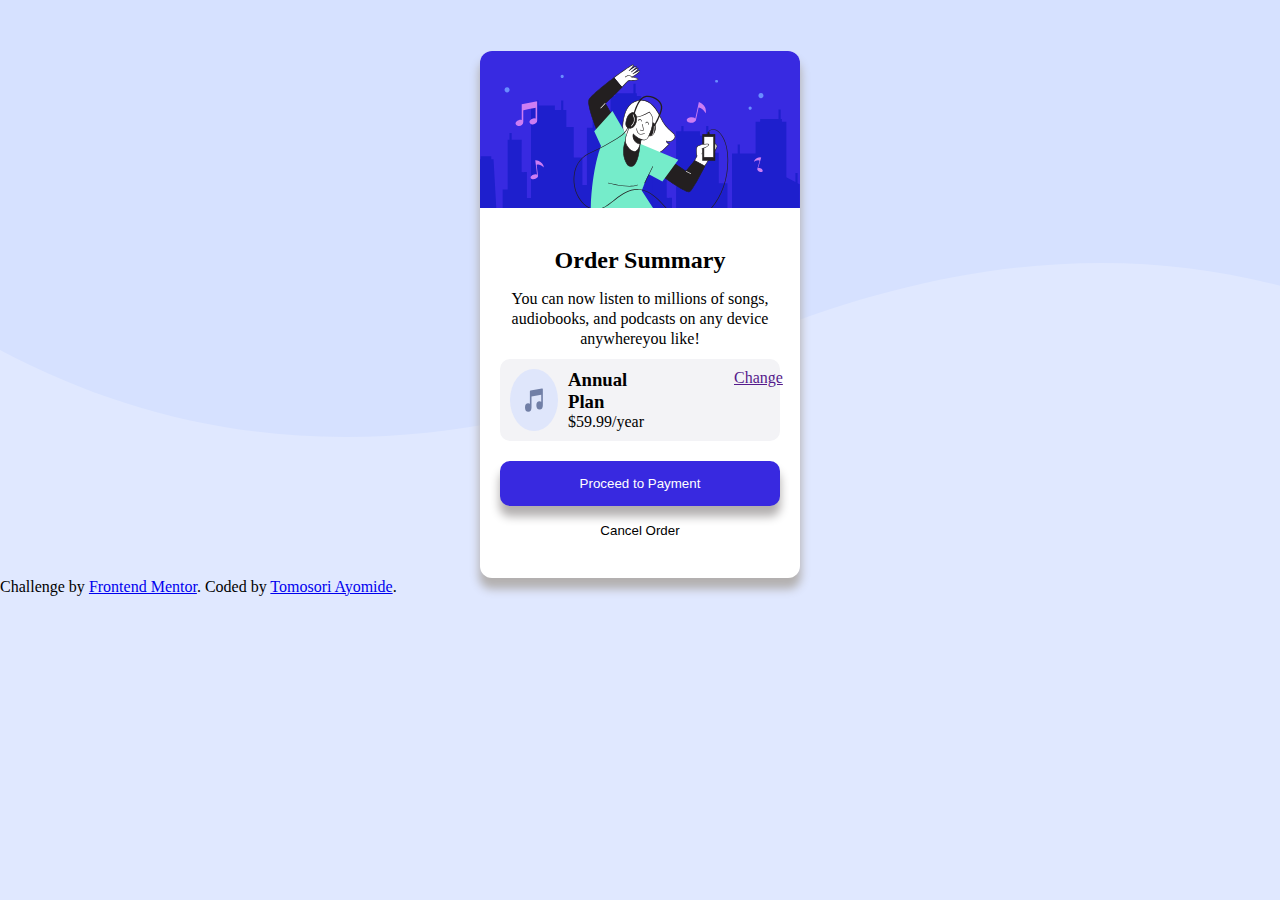
<file: order-summary-component-main/design/index.html>
<!DOCTYPE html>
<html lang="en">
  <head>
    <meta charset="UTF-8" />
    <meta name="viewport" content="width=device-width, initial-scale=1.0" />
    <title>Order Summary</title>
    <link rel="stylesheet" href="./style.css" />
  </head>
  <body>
    <div class="cont">
      <img src="../images/illustration-hero.svg" alt="" class="img1" />
      <div class="order">
        <h2>Order Summary</h2>
        <p class="text1">
          You can now listen to millions of songs, <br />
          audiobooks, and podcasts on any device <br />
          anywhereyou like!
        </p>
        <div class="plan">
          <div class="annual">
            <div class="flex">
              <img src="../images/icon-music.svg" alt="" class="img2" />
              <div class="p">
                <h3>Annual Plan</h3>
                <p>$59.99/year</p>
              </div>
              <a href="" style="margin-left: 90px">Change</a>
            </div>
          </div>
        </div>
        <button class="btn1">Proceed to Payment</button>
        <button class="btn2">Cancel Order</button>
      </div>
    </div>
    <div class="attribution">
      Challenge by
      <a href="https://www.frontendmentor.io?ref=challenge" target="_blank"
        >Frontend Mentor</a
      >. Coded by
      <a href="https://www.frontendmentor.io/profile/tomosoriayomide"
        >Tomosori Ayomide</a
      >.
    </div>
  </body>
</html>
</file>
<file: order-summary-component-main/design/style.css>
* {
  margin: 0;
  padding: 0;
  box-sizing: border-box;
}
body {
  background-repeat: no-repeat;
  /* background-size: contain; */
  background-color: hsl(225, 100%, 94%);
  background-image: url(..//images/pattern-background-desktop.svg);
}
.cont {
  margin: 0 auto;
  background-color: white;
  width: 25%;
  margin-top: 4%;
  box-shadow: 0px 10px 10px 0.5px rgb(179, 176, 176);
  border-radius: 12px;
}
.img1 {
  width: 100%;
  border-top-right-radius: 12px;
  border-top-left-radius: 12px;
}
h2 {
  text-align: center;
  padding: 15px;
}
.text1 {
  text-align: center;
  line-height: 20px;
}
.annual {
  display: flex;
  margin-top: 10px;
  margin-bottom: 10px;
  flex-direction: column;
  background-color: hsl(240, 16%, 96%);
  border-radius: 10px;
  padding: 10px;
  justify-content: space-between;
}
.p {
  margin-left: 10px;
  width: 50%;
}
.flex {
  display: flex;
  flex-direction: row;
}
.order {
  padding: 20px;
}
.btn1 {
  padding: 15px;
  background-color: hsl(245, 75%, 52%);
  color: white;
  border-radius: 10px;
  border: none;
  width: 100%;
  margin-top: 10px;
  box-shadow: 0px 10px 10px 0.5px rgb(179, 176, 176);
  margin-bottom: 15px;
}
.btn1:hover {
  background-color: hsl(224, 53%, 72%);
  cursor: pointer;
}
.btn2 {
  background-color: transparent;
  border: none;
  width: 100%;
  margin-bottom: 20px;
}
</file>
